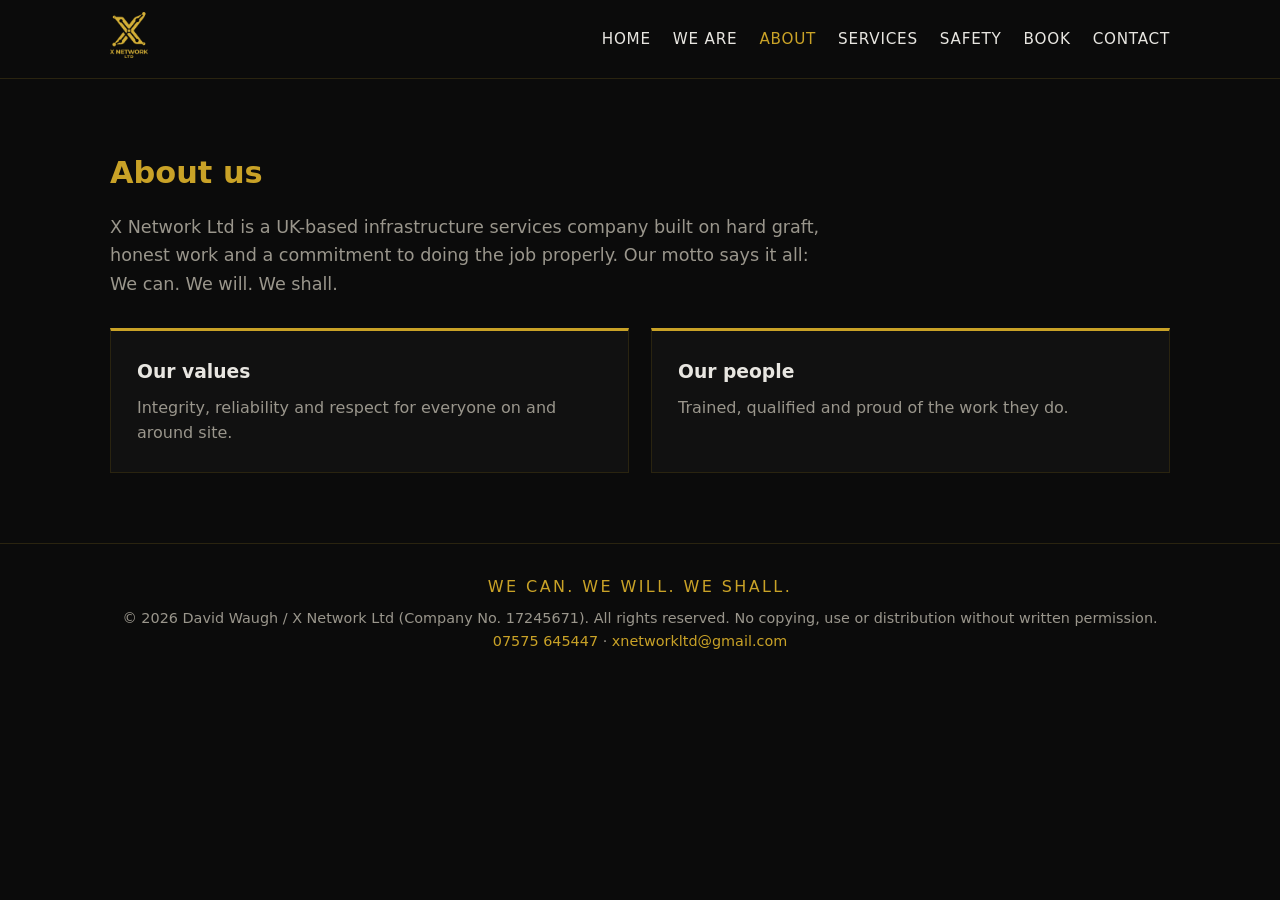
<file: about.html>
<!doctype html>
<html lang="en-GB">
<head>
<meta charset="utf-8">
<meta name="viewport" content="width=device-width,initial-scale=1">
<title>About | X Network Ltd</title>
<meta name="description" content="X Network Ltd. Reliable, safety-first infrastructure services. We can. We will. We shall.">
<link rel="icon" href="assets/logo.png">
<link rel="stylesheet" href="assets/style.css">
<!-- X Ads pixel slot (account id: oftlz). Paste X's base pixel code here when Dave approves going live. Nothing loaded yet. -->
</head>
<body>
<header><div class="nav"><a href="index.html"><img src="assets/logo.png" alt="X Network Ltd"></a><ul>
<li><a href="index.html">Home</a></li>
<li><a href="we-are.html">We are</a></li>
<li><a href="about.html" class="on">About</a></li>
<li><a href="services.html">Services</a></li>
<li><a href="safety.html">Safety</a></li>
<li><a href="book.html">Book</a></li>
<li><a href="contact.html">Contact</a></li>
</ul></div></header>
<section class="wrap">
<h2>About us</h2>
<p class="lead">X Network Ltd is a UK-based infrastructure services company built on hard graft, honest work and a commitment to doing the job properly. Our motto says it all: We can. We will. We shall.</p>
<div class="grid">
<div class="card"><h3>Our values</h3><p>Integrity, reliability and respect for everyone on and around site.</p></div>
<div class="card"><h3>Our people</h3><p>Trained, qualified and proud of the work they do.</p></div>
</div>
</section>
<footer><p class="motto">We can. We will. We shall.</p>
<p class="copyright-notice">&copy; 2026 David Waugh / X Network Ltd (Company No. 17245671). All rights reserved. No copying, use or distribution without written permission.</p>
<p><a href="tel:+447575645447">07575 645447</a> &middot; <a href="mailto:xnetworkltd@gmail.com">xnetworkltd@gmail.com</a></p></footer>
</body>
</html>
</file>
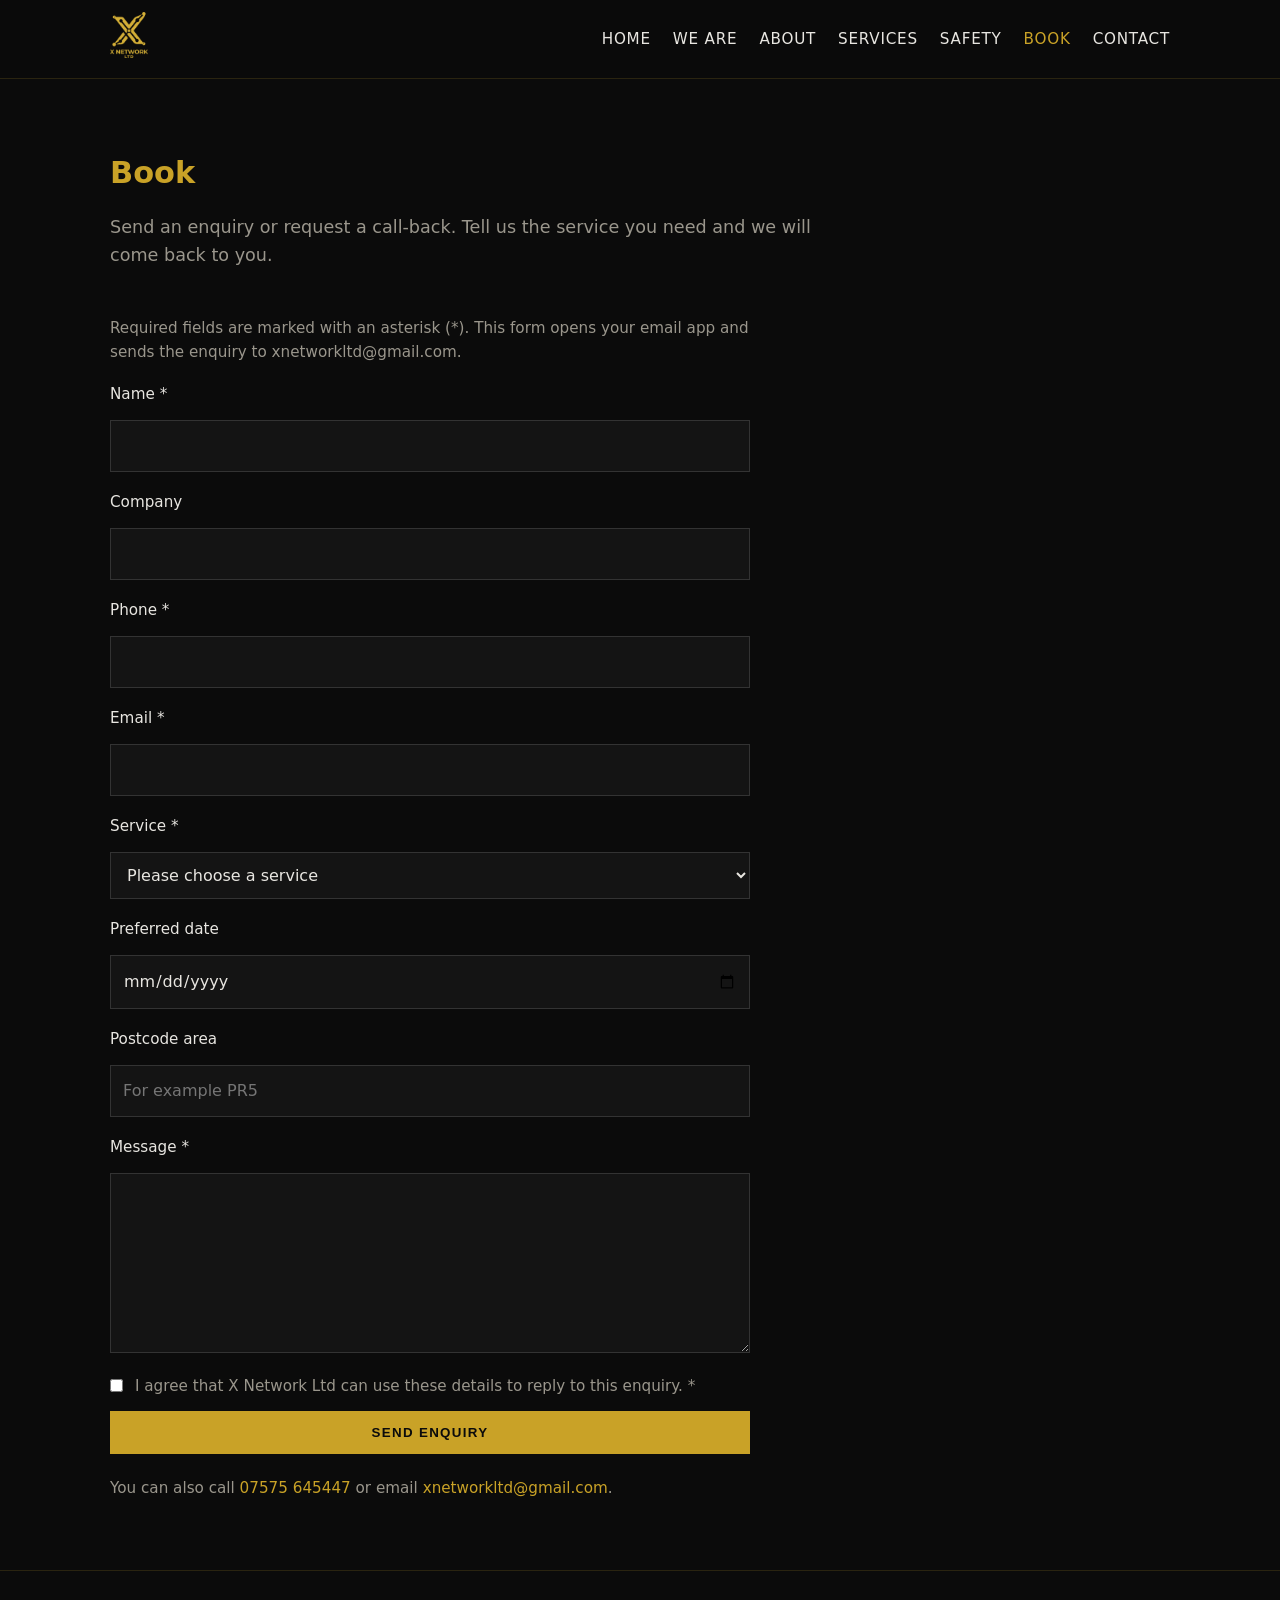
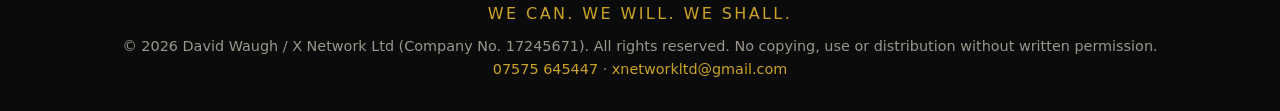
<file: book.html>
<!doctype html>
<html lang="en-GB">
<head>
<meta charset="utf-8">
<meta name="viewport" content="width=device-width,initial-scale=1">
<title>Book | X Network Ltd</title>
<meta name="description" content="Book a service or request a call-back with X Network Ltd. We can. We will. We shall.">
<link rel="icon" href="assets/logo.png">
<link rel="stylesheet" href="assets/style.css">
<!-- X Ads pixel slot (account id: oftlz). Paste X's base pixel code here when Dave approves going live. Nothing loaded yet. -->
</head>
<body>
<header><div class="nav"><a href="index.html"><img src="assets/logo.png" alt="X Network Ltd"></a><ul>
<li><a href="index.html">Home</a></li>
<li><a href="we-are.html">We are</a></li>
<li><a href="about.html">About</a></li>
<li><a href="services.html">Services</a></li>
<li><a href="safety.html">Safety</a></li>
<li><a href="book.html" class="on">Book</a></li>
<li><a href="contact.html">Contact</a></li>
</ul></div></header>

<section class="wrap">
<h2>Book</h2>
<p class="lead">Send an enquiry or request a call-back. Tell us the service you need and we will come back to you.</p>
<p class="lead follow-on" id="chosen" hidden></p>


<!--
  FORM BACKEND (draft placeholder — not a third-party service).
  Implemented: mailto fallback. Submit opens the visitor's email app and
  addresses the message to xnetworkltd@gmail.com. This is the simplest private
  option: no account, no third party, and it matches the existing contact page.
  Optional later (needs Dave's OK before anything is turned on): Formsubmit or
  Formspree can post the same fields to xnetworkltd@gmail.com without opening
  an email app. Do not enable either until Dave approves.
-->
<form class="book" id="book-form" novalidate>
<p class="form-note">Required fields are marked with an asterisk (*). This form opens your email app and sends the enquiry to xnetworkltd@gmail.com.</p>

<label for="name">Name *</label>
<input id="name" name="name" type="text" autocomplete="name" required>

<label for="company">Company</label>
<input id="company" name="company" type="text" autocomplete="organization">

<label for="phone">Phone *</label>
<input id="phone" name="phone" type="tel" autocomplete="tel" required>

<label for="email">Email *</label>
<input id="email" name="email" type="email" autocomplete="email" required>

<label for="service">Service *</label>
<select id="service" name="service" required>
<option value="">Please choose a service</option>
<option value="utility">Utility Support</option>
<option value="labour">Labour Supply</option>
<option value="subcontract">Full Subcontract Services</option>
<option value="excavation">Excavation and Mains Support</option>
<option value="reinstatement">Reinstatement</option>
<option value="logistical">Logistical Support</option>
<option value="groundworks">Groundworks</option>
<option value="site-labourers">Site labourers</option>
<option value="traffic-management">Traffic management</option>
<option value="site-support-trades">Site support services</option>
<option value="site-management">Site Management</option>
<option value="problem-solving">Problem Solving</option>
<option value="next-generation">Next Generation</option>
<option value="general">General enquiry</option>
</select>

<label for="date">Preferred date</label>
<input id="date" name="date" type="date">

<label for="postcode">Postcode area</label>
<input id="postcode" name="postcode" type="text" autocomplete="postal-code" placeholder="For example PR5">

<label for="message">Message *</label>
<textarea id="message" name="message" rows="6" required></textarea>

<label class="consent">
<input id="consent" name="consent" type="checkbox" required>
<span>I agree that X Network Ltd can use these details to reply to this enquiry. *</span>
</label>

<button type="submit">Send enquiry</button>
</form>

<p class="form-note">You can also call <a href="tel:+447575645447">07575 645447</a> or email <a href="mailto:xnetworkltd@gmail.com">xnetworkltd@gmail.com</a>.</p>
</section>

<footer><p class="motto">We can. We will. We shall.</p>
<p class="copyright-notice">&copy; 2026 David Waugh / X Network Ltd (Company No. 17245671). All rights reserved. No copying, use or distribution without written permission.</p>
<p><a href="tel:+447575645447">07575 645447</a> &middot; <a href="mailto:xnetworkltd@gmail.com">xnetworkltd@gmail.com</a></p></footer>

<script>
(function () {
  var form = document.getElementById("book-form");
  var sel = document.getElementById("service");
  var chosen = document.getElementById("chosen");
  var key = new URLSearchParams(location.search).get("service");
  if (key && sel.querySelector('option[value="' + key + '"]')) {
    sel.value = key;
    var label = sel.options[sel.selectedIndex].text;
    chosen.hidden = false;
    chosen.textContent = "You chose: " + label + ".";
  }
  form.addEventListener("submit", function (e) {
    e.preventDefault();
    if (!form.reportValidity()) return;
    var serviceLabel = sel.value ? sel.options[sel.selectedIndex].text : "";
    var lines = [
      "Name: " + form.name.value.trim(),
      "Company: " + form.company.value.trim(),
      "Phone: " + form.phone.value.trim(),
      "Email: " + form.email.value.trim(),
      "Service: " + serviceLabel,
      "Preferred date: " + form.date.value,
      "Postcode area: " + form.postcode.value.trim(),
      "",
      form.message.value.trim()
    ];
    var subject = "Booking enquiry";
    if (serviceLabel) subject += " — " + serviceLabel;
    subject += " from " + form.name.value.trim();
    location.href = "mailto:xnetworkltd@gmail.com?subject=" +
      encodeURIComponent(subject) + "&body=" + encodeURIComponent(lines.join("\n"));
  });
})();
</script>
</body>
</html>
</file>
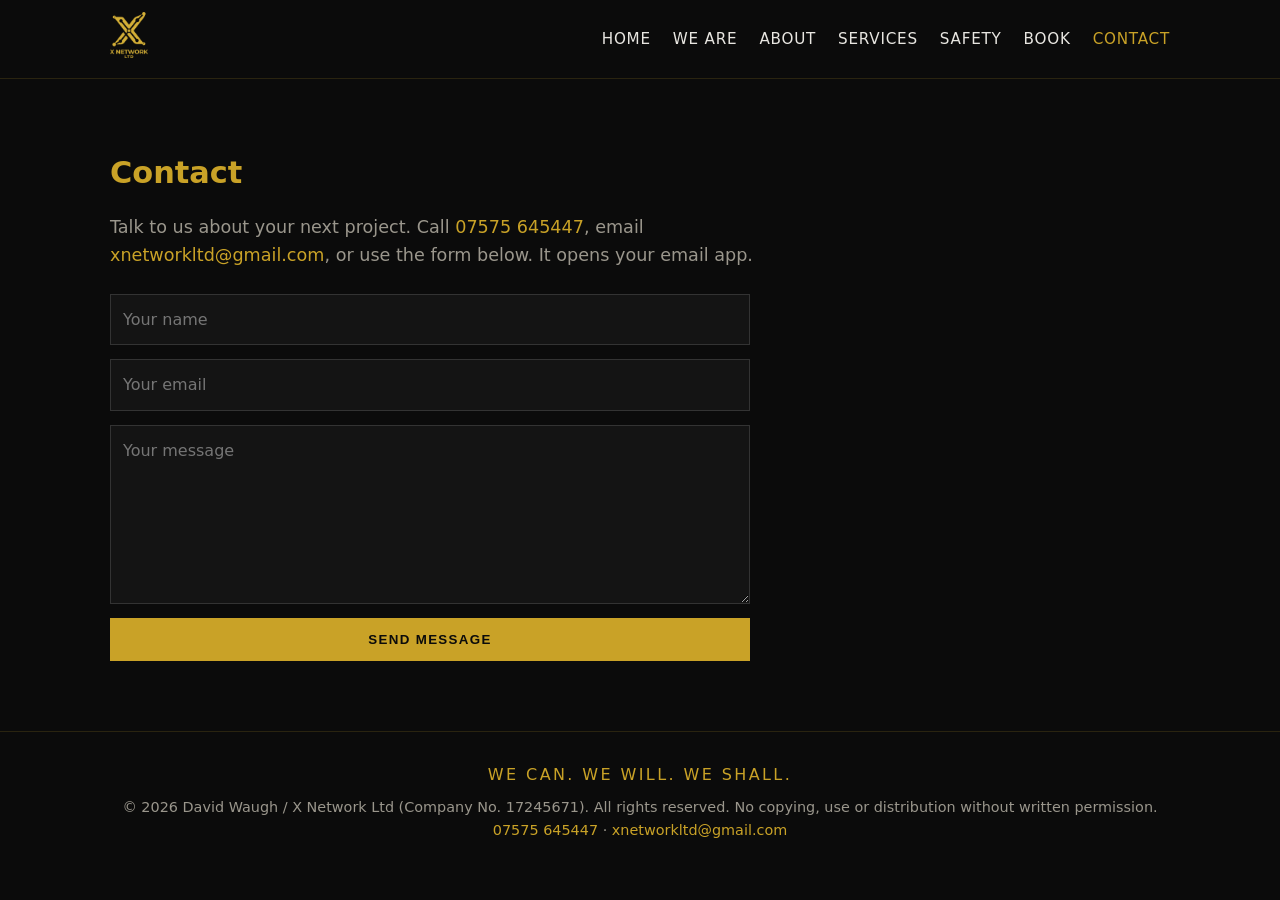
<file: contact.html>
<!doctype html>
<html lang="en-GB">
<head>
<meta charset="utf-8">
<meta name="viewport" content="width=device-width,initial-scale=1">
<title>Contact | X Network Ltd</title>
<meta name="description" content="X Network Ltd. Reliable, safety-first infrastructure services. We can. We will. We shall.">
<link rel="icon" href="assets/logo.png">
<link rel="stylesheet" href="assets/style.css">
<!-- X Ads pixel slot (account id: oftlz). Paste X's base pixel code here when Dave approves going live. Nothing loaded yet. -->
</head>
<body>
<header><div class="nav"><a href="index.html"><img src="assets/logo.png" alt="X Network Ltd"></a><ul>
<li><a href="index.html">Home</a></li>
<li><a href="we-are.html">We are</a></li>
<li><a href="about.html">About</a></li>
<li><a href="services.html">Services</a></li>
<li><a href="safety.html">Safety</a></li>
<li><a href="book.html">Book</a></li>
<li><a href="contact.html" class="on">Contact</a></li>
</ul></div></header>
<section class="wrap">
<h2>Contact</h2>
<p class="lead">Talk to us about your next project. Call <a href="tel:+447575645447">07575 645447</a>, email <a href="mailto:xnetworkltd@gmail.com">xnetworkltd@gmail.com</a>, or use the form below. It opens your email app.</p>
<form onsubmit="var n=this.n.value,e=this.e.value,m=this.m.value;location.href='mailto:xnetworkltd@gmail.com?subject='+encodeURIComponent('Website enquiry from '+n)+'&body='+encodeURIComponent(m+'\n\n'+n+' ('+e+')');return false;">
<input name="n" placeholder="Your name" required>
<input name="e" type="email" placeholder="Your email" required>
<textarea name="m" rows="6" placeholder="Your message" required></textarea>
<button>Send message</button>
</form>
</section>
<footer><p class="motto">We can. We will. We shall.</p>
<p class="copyright-notice">&copy; 2026 David Waugh / X Network Ltd (Company No. 17245671). All rights reserved. No copying, use or distribution without written permission.</p>
<p><a href="tel:+447575645447">07575 645447</a> &middot; <a href="mailto:xnetworkltd@gmail.com">xnetworkltd@gmail.com</a></p></footer>
</body>
</html>
</file>
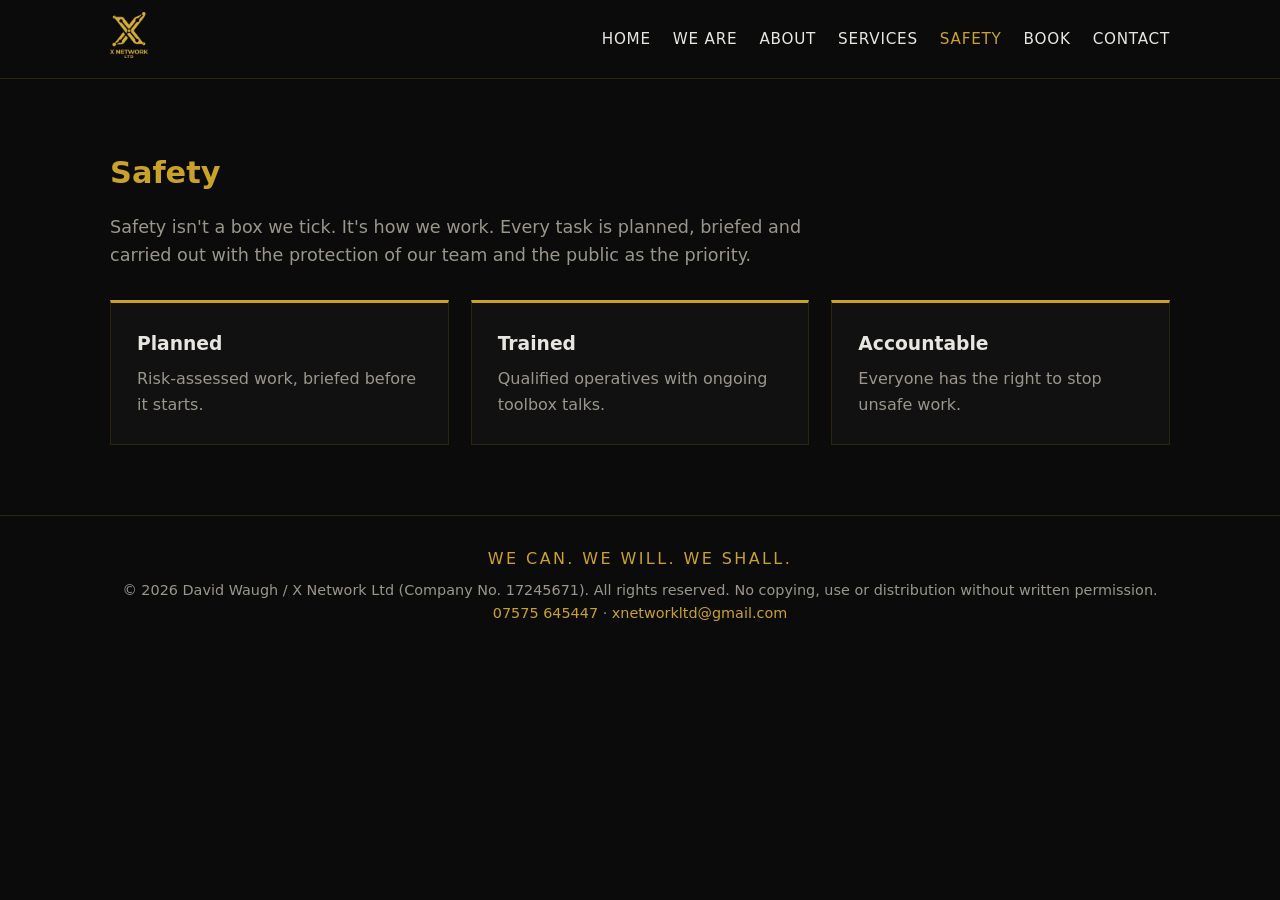
<file: safety.html>
<!doctype html>
<html lang="en-GB">
<head>
<meta charset="utf-8">
<meta name="viewport" content="width=device-width,initial-scale=1">
<title>Safety | X Network Ltd</title>
<meta name="description" content="X Network Ltd. Reliable, safety-first infrastructure services. We can. We will. We shall.">
<link rel="icon" href="assets/logo.png">
<link rel="stylesheet" href="assets/style.css">
<!-- X Ads pixel slot (account id: oftlz). Paste X's base pixel code here when Dave approves going live. Nothing loaded yet. -->
</head>
<body>
<header><div class="nav"><a href="index.html"><img src="assets/logo.png" alt="X Network Ltd"></a><ul>
<li><a href="index.html">Home</a></li>
<li><a href="we-are.html">We are</a></li>
<li><a href="about.html">About</a></li>
<li><a href="services.html">Services</a></li>
<li><a href="safety.html" class="on">Safety</a></li>
<li><a href="book.html">Book</a></li>
<li><a href="contact.html">Contact</a></li>
</ul></div></header>
<section class="wrap">
<h2>Safety</h2>
<p class="lead">Safety isn't a box we tick. It's how we work. Every task is planned, briefed and carried out with the protection of our team and the public as the priority.</p>
<div class="grid">
<div class="card"><h3>Planned</h3><p>Risk-assessed work, briefed before it starts.</p></div>
<div class="card"><h3>Trained</h3><p>Qualified operatives with ongoing toolbox talks.</p></div>
<div class="card"><h3>Accountable</h3><p>Everyone has the right to stop unsafe work.</p></div>
</div>
</section>
<footer><p class="motto">We can. We will. We shall.</p>
<p class="copyright-notice">&copy; 2026 David Waugh / X Network Ltd (Company No. 17245671). All rights reserved. No copying, use or distribution without written permission.</p>
<p><a href="tel:+447575645447">07575 645447</a> &middot; <a href="mailto:xnetworkltd@gmail.com">xnetworkltd@gmail.com</a></p></footer>
</body>
</html>
</file>
<file: assets/style.css>
*{box-sizing:border-box;margin:0;padding:0}:root{--bk:#0b0b0b;--gd:#c9a227;--tx:#e8e6e1;--mu:#9a968c}
body{background:var(--bk);color:var(--tx);font-family:system-ui,-apple-system,Segoe UI,Roboto,Arial,sans-serif;line-height:1.6}
a{color:var(--gd);text-decoration:none}header{position:sticky;top:0;background:rgba(11,11,11,.95);border-bottom:1px solid #2a2410;z-index:9}
.nav{max-width:1100px;margin:auto;display:flex;align-items:center;justify-content:space-between;padding:12px 20px;flex-wrap:wrap;gap:10px}
.nav img{height:46px}.nav ul{list-style:none;display:flex;gap:22px;flex-wrap:wrap}.nav ul a{color:var(--tx);font-size:.95rem;letter-spacing:.05em;text-transform:uppercase}
.nav ul a:hover,.nav ul a.on{color:var(--gd)}
.hero{text-align:center;padding:110px 20px 90px;background:radial-gradient(circle at 50% 30%,#1c1708,#0b0b0b 70%)}
.hero img{width:min(320px,70%)}.hero h1{font-size:clamp(2rem,6vw,3.6rem);margin:24px 0 8px;letter-spacing:.04em}
.motto{color:var(--gd);font-size:clamp(1.1rem,3vw,1.5rem);letter-spacing:.15em;text-transform:uppercase}
.btn{display:inline-block;margin-top:30px;padding:14px 32px;border:2px solid var(--gd);color:var(--gd);text-transform:uppercase;letter-spacing:.1em;font-weight:600}
.btn:hover{background:var(--gd);color:var(--bk)}
section.wrap{max-width:1100px;margin:auto;padding:70px 20px}h2{color:var(--gd);font-size:1.9rem;margin-bottom:16px}
.grid{display:grid;grid-template-columns:repeat(auto-fit,minmax(240px,1fr));gap:22px;margin-top:30px}
.card{border:1px solid #2a2410;border-top:3px solid var(--gd);padding:26px;background:#111}.card h3{margin-bottom:8px}
.card p,.lead{color:var(--mu)}.lead{max-width:720px;font-size:1.1rem}
form{display:grid;gap:14px;max-width:560px;margin-top:24px}input,textarea{background:#141414;border:1px solid #333;color:var(--tx);padding:12px;font:inherit}
button{cursor:pointer;background:var(--gd);color:var(--bk);border:0;padding:14px;font-weight:700;text-transform:uppercase;letter-spacing:.1em}
footer{border-top:1px solid #2a2410;text-align:center;padding:30px 20px;color:var(--mu);font-size:.9rem}
@media(max-width:600px){.nav{justify-content:center}.nav ul{gap:14px;justify-content:center}.hero{padding:70px 16px}}

/* Services upgrade 17 Nov 2026 — preview only */
.hero .tagline{margin:16px auto 0;color:var(--mu);font-size:1.08rem;max-width:640px}
.feature{display:grid;grid-template-columns:minmax(0,1.05fr) minmax(0,.95fr);gap:40px;align-items:center;margin:28px 0 10px}
.feature.reverse{grid-template-columns:minmax(0,.95fr) minmax(0,1.05fr)}
.feature.reverse .feature-copy{order:-1}
.feature-media{border:1px solid #2a2410;background:#0b0b0b;overflow:hidden}
.feature-media img,.photo-card img{width:100%;height:auto;display:block;aspect-ratio:1/1;object-fit:cover;background:#0b0b0b}
.feature-copy h3{font-size:1.45rem;margin-bottom:10px}
.photo-grid{display:grid;grid-template-columns:repeat(3,minmax(0,1fr));gap:22px;margin-top:22px}
.photo-grid.two{grid-template-columns:repeat(2,minmax(0,1fr))}
.photo-card{border:1px solid #2a2410;border-top:3px solid var(--gd);background:#111;overflow:hidden}
.photo-card .pad{padding:18px 20px 22px}
.photo-card h3{margin-bottom:6px;font-size:1.05rem}
.photo-card p{color:var(--mu);font-size:.95rem}
.svc-block{margin-top:56px}
.cta{text-align:center;border:1px solid #2a2410;border-top:3px solid var(--gd);background:#111;padding:48px 24px;margin-top:56px}
.cta h2{margin-bottom:12px}
.cta .contact-lines{margin:22px 0 6px;font-size:1.15rem;color:var(--tx);display:flex;flex-wrap:wrap;gap:8px 28px;justify-content:center}
.cta .contact-lines a{color:var(--gd)}
.btn.solid{background:var(--gd);color:var(--bk);margin-top:22px}
.btn.solid:hover{background:transparent;color:var(--gd)}
.teaser-link{display:block;color:inherit}
.teaser-link:hover .photo-card{border-color:var(--gd)}
.more{margin-top:28px;color:var(--mu);max-width:720px}
footer .motto{font-size:1rem;margin-bottom:8px}
@media(max-width:800px){
  .feature,.feature.reverse{grid-template-columns:1fr;gap:22px}
  .feature .feature-copy,.feature.reverse .feature-copy{order:-1}
  .photo-grid,.photo-grid.two{grid-template-columns:1fr}
}

/* 22 Nov 2026 — site support block */
.svc-block > h3{font-size:1.45rem;margin-bottom:10px}
.svc-block > .lead{margin-bottom:8px}
.follow-on{margin-top:36px}


/* 22 Nov 2026 — We are X Network + Book (draft only, not live) */
.hero.compact{padding:80px 20px 60px}
.hero.compact img{width:min(220px,50%)}
.hero.compact h1{font-size:clamp(1.8rem,5vw,3rem);margin:20px 0 8px}
.hero .btn + .btn, .cta .btn + .btn{margin-left:12px}
.btn-book{display:inline-block;margin-top:16px;padding:10px 18px;border:1px solid var(--gd);color:var(--gd);text-transform:uppercase;letter-spacing:.08em;font-size:.8rem;font-weight:600}
.btn-book:hover{background:var(--gd);color:var(--bk)}
form{max-width:640px}
form label{color:var(--tx);font-size:.95rem}
form input,form textarea,form select{background:#141414;border:1px solid #333;color:var(--tx);padding:12px;font:inherit;width:100%}
form select{appearance:auto}
form.book{max-width:640px}
form.book label{color:var(--tx);font-size:.95rem;margin-top:4px}
form.book input, form.book select, form.book textarea{background:#141414;border:1px solid #333;color:var(--tx);padding:12px;font:inherit;width:100%}
form.book select{appearance:auto}
form.book .consent{display:flex;gap:12px;align-items:flex-start;color:var(--mu);font-size:.95rem;line-height:1.45;margin-top:8px}
form.book .consent input{width:auto;margin-top:4px;flex:0 0 auto;accent-color:var(--gd)}
.form-note{color:var(--mu);font-size:.95rem;max-width:640px;margin-top:22px}
#chosen{color:var(--gd)}
@media(max-width:900px){.nav ul{gap:14px}}
@media(max-width:600px){
  .hero .btn + .btn, .cta .btn + .btn{margin-left:0;display:block}
}
</file>
